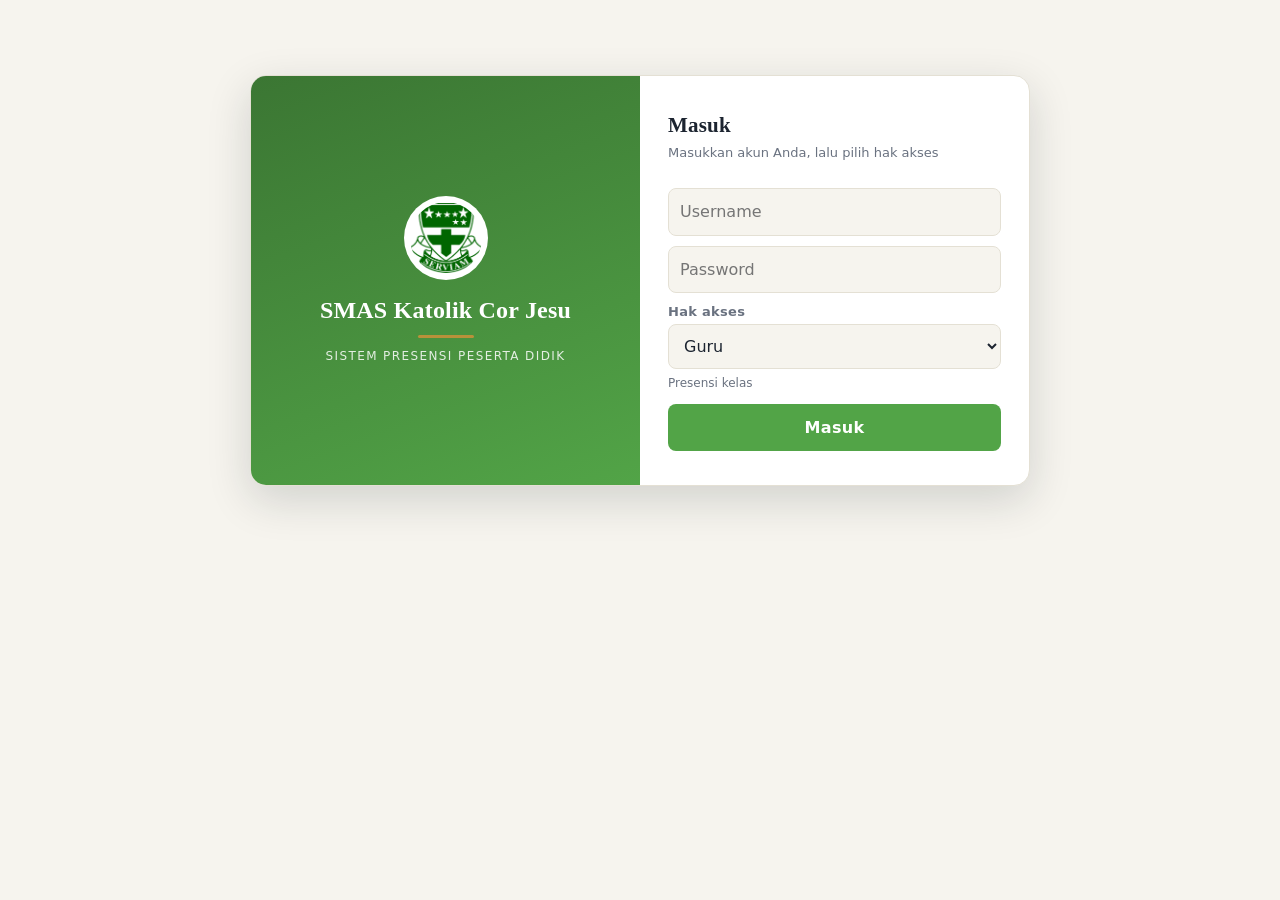
<file: index.html>
<!DOCTYPE html>
<html lang="id">
<head>
<meta charset="utf-8">
<meta name="viewport" content="width=device-width, initial-scale=1">
<meta name="theme-color" content="#1e3a5f">
<title>Presensi Sekolah</title>
<link rel="manifest" href="manifest.webmanifest">
<link rel="icon" href="icon-192.png">
<style>
:root{--bg:#f4f6f8;--card:#fff;--tx:#111827;--mu:#6b7280;--pr:#0f766e;--bd:#e5e7eb;--er:#b91c1c}
*{box-sizing:border-box}html,body{margin:0}
body{background:var(--bg);color:var(--tx);font:16px/1.45 system-ui,-apple-system,Segoe UI,Roboto,sans-serif}
#app{max-width:820px;margin:auto;padding:12px}
.mu{color:var(--mu);font-size:13px}
input{font:inherit;width:100%;padding:11px;border:1px solid var(--bd);border-radius:8px;background:var(--bg);color:var(--tx);margin:2px 0 8px}
.b{font:inherit;background:var(--pr);color:#fff;border:0;border-radius:8px;padding:12px 16px;font-weight:600;cursor:pointer}
#toast{position:fixed;left:50%;bottom:20px;transform:translateX(-50%);background:var(--er);color:#fff;padding:10px 16px;border-radius:10px;display:none;max-width:90%;z-index:9}
.pd{font-size:12px;color:var(--mu);margin:0 0 12px;min-height:16px}
select{font:inherit;width:100%;padding:11px;border:1px solid var(--bd);border-radius:8px;background:var(--bg);color:var(--tx);margin:2px 0 6px}
.roles{display:grid;grid-template-columns:1fr 1fr;gap:8px;margin:6px 0 12px}
.roles button{text-align:left;border:1px solid var(--bd);background:var(--card);color:var(--tx);border-radius:10px;padding:10px 12px;font:inherit;cursor:pointer}
.roles button b{display:block;font-family:var(--serif,Georgia,serif);font-size:15px}
.roles button span{font-size:12px;color:var(--mu)}
.roles button.on{border-color:var(--pr);background:var(--pr-s,#e6f4f1);box-shadow:0 0 0 2px var(--pr) inset}
.pesan{background:rgba(234,179,8,.15);border:1px solid rgba(234,179,8,.5);border-radius:8px;padding:8px 10px;margin:8px 0;font-size:13px}
</style>
<link rel="stylesheet" href="tema.css">
<script src="config.js"></script>
<script src="tema.js"></script>
</head>
<body>
<div id="app"></div>
<div id="toast"></div>
<script>
const $=s=>document.querySelector(s);
const esc=s=>String(s??'').replace(/[&<>"]/g,c=>({'&':'&amp;','<':'&lt;','>':'&gt;','"':'&quot;'}[c]));
let API=window.PRESENSI_API||localStorage.getItem('api')||'';
const dev=(navigator.userAgent.match(/\(([^)]+)\)/)||[,''])[1].slice(0,60);

/* hak akses yang bisa dipilih -> halaman tujuan -> peran akun yang diizinkan */
const ROLES=[
  ['admin','Admin','Pengelola sistem','admin.html',['Admin']],
  ['guru','Guru','Presensi kelas','kelas.html',['Guru','Admin']],
  ['petugas','Petugas Presensi','Presensi di gerbang','presensi.html',['Petugas','Admin']],
  ['wali','Wali Kelas','Memantau kelas sendiri','admin.html',['Wali']],
  ['bk','BK (Bimbingan Konseling)','Memantau semua kelas','admin.html',['BK']]
];
const HALAMAN={Admin:'admin.html',Guru:'kelas.html',Petugas:'presensi.html',Wali:'admin.html',BK:'admin.html'};
const NAMA={Admin:'Admin',Guru:'Guru',Petugas:'Petugas Presensi',Wali:'Wali Kelas',BK:'BK'};

/* sudah login? langsung ke halaman sesuai hak akses */
const tok0=sessionStorage.getItem('tok'),me0=JSON.parse(sessionStorage.getItem('me')||'null');
if(tok0&&me0&&HALAMAN[me0.peran]&&!/pilih/.test(location.search))location.replace(HALAMAN[me0.peran]);

function toast(m){const t=$('#toast');t.textContent=m;t.style.display='block';clearTimeout(t._h);t._h=setTimeout(()=>t.style.display='none',5000)}
let sel=localStorage.getItem('peran')||'guru';
const q=new URLSearchParams(location.search);

function gambar(){
  if(!ROLES.some(r=>r[0]===sel))sel='guru';
  $('#app').innerHTML=`<div id="login"><div class="lg"><div class="lg-brand">${brandLogo(84)}<h1>${esc(TEMA.nama)}</h1><div class="ln"></div><p>${esc(TEMA.slogan)}</p></div>
  <div class="lg-form"><h2 style="margin:0 0 4px;font-size:21px">Masuk</h2><div class="mu">Masukkan akun Anda, lalu pilih hak akses</div>
  ${q.get('m')==='sesi'?'<div class="pesan">Sesi berakhir atau Anda belum masuk. Silakan masuk lagi.</div>':''}<br>
  ${window.PRESENSI_API?'':`<input id="lApi" placeholder="URL API (Apps Script)" value="${esc(API)}">`}
  <input id="lU" placeholder="Username" autocomplete="username" autocapitalize="none"><input id="lP" type="password" placeholder="Password" autocomplete="current-password">
  <label class="mu" for="lR" style="display:block;margin-top:2px">Hak akses</label>
  <select id="lR">${ROLES.map(r=>`<option value="${r[0]}" ${r[0]===sel?'selected':''}>${r[1]}</option>`).join('')}</select>
  <div class="pd" id="lD"></div>
  <button class="b" style="width:100%" id="lGo">Masuk</button></div></div></div>`;
  const desk=()=>{$('#lD').textContent=ROLES.find(r=>r[0]===sel)[2]};desk();
  $('#lR').onchange=()=>{sel=$('#lR').value;localStorage.setItem('peran',sel);desk()};
  $('#lU').onkeydown=e=>{if(e.key==='Enter')$('#lP').focus()};
  $('#lP').onkeydown=e=>{if(e.key==='Enter')$('#lGo').click()};
  $('#lGo').onclick=masuk;
}
async function panggil(a,d,tok){
  if(!API)throw new Error('URL API belum diisi');
  const r=await fetch(API,{method:'POST',body:JSON.stringify({a,t:tok||'',dev,...d})}),j=await r.json();
  if(!j.ok)throw new Error(j.err||'Gagal');return j;
}
async function masuk(){
  const btn=$('#lGo');btn.disabled=true;btn.textContent='Memeriksa...';
  try{
    if(!window.PRESENSI_API){API=$('#lApi').value.trim();localStorage.setItem('api',API)}
    const pilih=ROLES.find(r=>r[0]===sel),r=await panggil('login',{u:$('#lU').value,p:$('#lP').value});
    if(pilih[4].indexOf(r.u.peran)<0){ // salah memilih hak akses: batalkan sesi, beri tahu yang benar
      try{await panggil('logout',{},r.t)}catch(e){}
      throw new Error('Akun ini terdaftar sebagai '+NAMA[r.u.peran]+'. Silakan pilih hak akses "'+NAMA[r.u.peran]+'".');
    }
    sessionStorage.setItem('tok',r.t);sessionStorage.setItem('me',JSON.stringify(r.u));
    if(r.awal)sessionStorage.setItem('awal','1');
    location.href=pilih[3];
  }catch(e){toast(e.message);btn.disabled=false;btn.textContent='Masuk'}
}
gambar();
if('serviceWorker' in navigator)navigator.serviceWorker.register('sw.js').catch(()=>{});
</script>
</body>
</html>
</file>
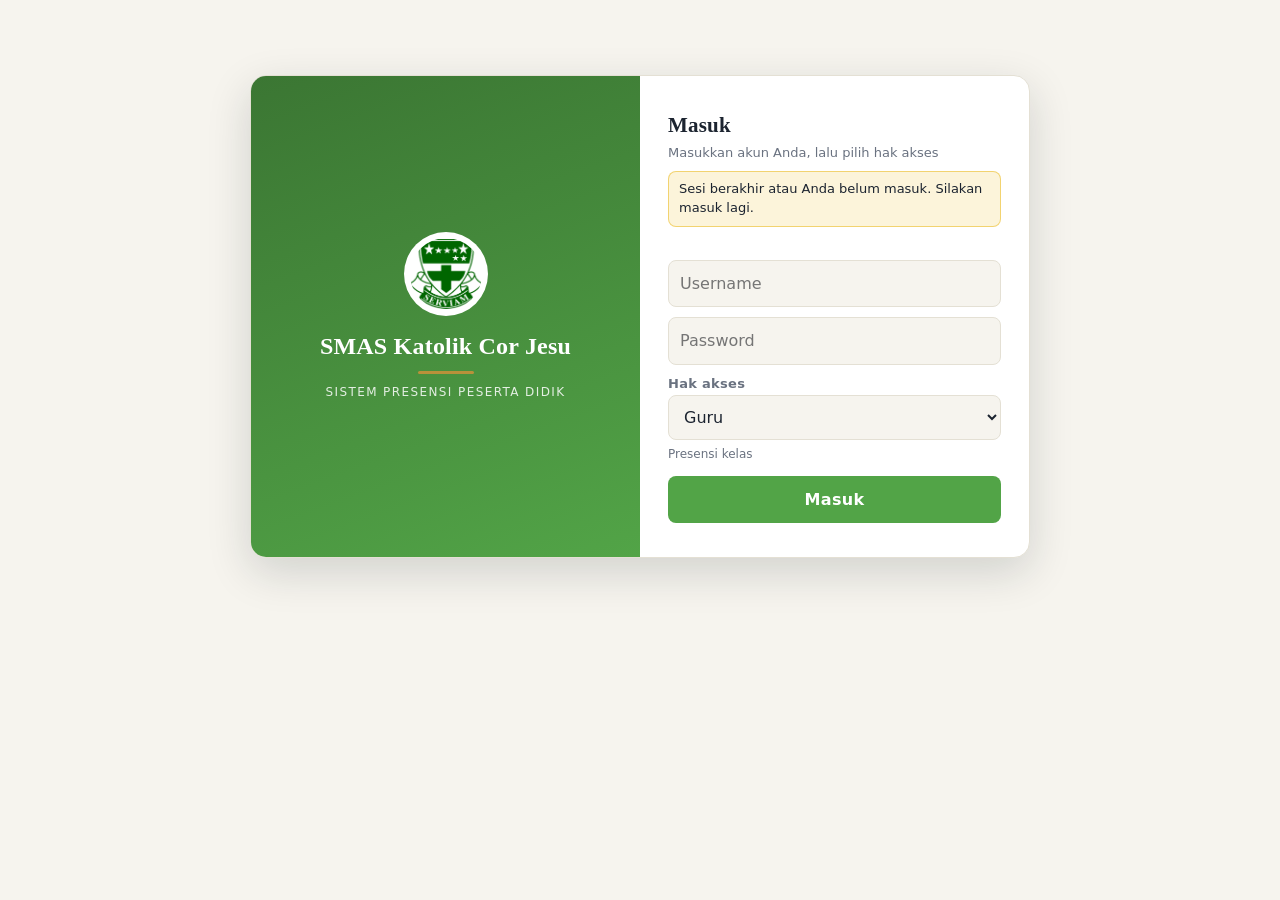
<file: kelas.html>
<!DOCTYPE html>
<html lang="id">
<head>
<meta charset="utf-8">
<meta name="viewport" content="width=device-width, initial-scale=1">
<meta name="theme-color" content="#1e3a5f">
<title>Presensi Kelas</title>
<link rel="manifest" href="manifest.webmanifest">
<link rel="icon" href="icon-192.png">
<style>
:root{--bg:#f4f6f8;--card:#fff;--tx:#111827;--mu:#6b7280;--pr:#0f766e;--bd:#e5e7eb;--ok:#15803d;--er:#b91c1c}
@media(prefers-color-scheme:dark){:root{--ok:#86efac;--er:#fca5a5}}
*{box-sizing:border-box}html,body{margin:0}
body{background:var(--bg);color:var(--tx);font:16px/1.45 system-ui,-apple-system,Segoe UI,Roboto,sans-serif}
#app{max-width:760px;margin:auto;padding:8px 14px 40px}
.card{background:var(--card);border:1px solid var(--bd);border-radius:12px;padding:14px;margin-bottom:12px}
.mu{color:var(--mu);font-size:13px}
input,select{font:inherit;width:100%;padding:11px;border:1px solid var(--bd);border-radius:8px;background:var(--bg);color:var(--tx);margin:2px 0 8px}
.b{font:inherit;background:var(--pr);color:#fff;border:0;border-radius:8px;padding:11px 16px;font-weight:600;cursor:pointer}
.s{font:inherit;background:var(--card);border:1px solid var(--bd);color:var(--tx);border-radius:8px;padding:6px 11px;font-size:13px;cursor:pointer;text-decoration:none;display:inline-block}
.btns{display:flex;gap:6px;flex-wrap:wrap;align-items:center}
#toast{position:fixed;left:50%;bottom:20px;transform:translateX(-50%);background:var(--tx);color:var(--bg);padding:10px 16px;border-radius:10px;display:none;max-width:90%;z-index:9}
.seg{display:flex;gap:6px;margin:8px 0}
.seg button{flex:1;padding:10px;border:1px solid var(--bd);background:var(--card);color:var(--tx);border-radius:8px;font:inherit;cursor:pointer}
.seg button.on{background:var(--pr);color:#fff;border-color:var(--pr);font-weight:600}
.srow{display:flex;align-items:center;justify-content:space-between;gap:10px;padding:9px 4px;border-bottom:1px solid var(--bd);cursor:pointer;user-select:none;-webkit-tap-highlight-color:transparent}
.srow b{font-family:var(--serif,Georgia,serif);font-size:16px}
.tg{width:46px;height:46px;border-radius:50%;border:2px solid;font-size:24px;font-weight:700;background:none;flex:none;pointer-events:none}
.srow.h .tg{color:var(--ok);border-color:var(--ok)}
.srow.t .tg{color:var(--er);border-color:var(--er)}
.srow.t{background:rgba(220,38,38,.08)}
.pl{display:inline-block;padding:1px 8px;border-radius:999px;font-size:11px;font-weight:600;margin-top:2px}
.pl.ok{background:rgba(34,197,94,.18);color:var(--ok)}.pl.wn{background:rgba(234,179,8,.22);color:#ca8a04}.pl.in{background:rgba(59,130,246,.18);color:#2563eb}
.bar{position:sticky;bottom:0;background:var(--card);border-top:2px solid var(--ak,var(--bd));padding:10px 4px;display:flex;gap:8px;align-items:center;flex-wrap:wrap}
.warn{background:rgba(234,179,8,.15);border:1px solid rgba(234,179,8,.5);border-radius:10px;padding:10px;margin:8px 0;font-size:14px}
.okc{background:rgba(34,197,94,.14);border:1px solid rgba(34,197,94,.45);border-radius:10px;padding:10px;margin:8px 0}
.kt{display:flex;gap:6px;margin-top:6px;flex-wrap:wrap}.kt button{font:inherit;font-size:12px;padding:5px 11px;border-radius:999px;border:1px solid var(--bd);background:var(--card);color:var(--tx);cursor:pointer}.kt button.on{background:var(--er);color:#fff;border-color:var(--er)}
.riw{display:flex;justify-content:space-between;gap:8px;align-items:center;padding:8px 0;border-bottom:1px solid var(--bd);font-size:14px}
</style>
<link rel="stylesheet" href="tema.css">
<script src="config.js"></script>
<script src="tema.js"></script>
</head>
<body>
<div id="app"></div>
<div id="toast"></div>
<script>
const $=s=>document.querySelector(s);
const esc=s=>String(s??'').replace(/[&<>"]/g,c=>({'&':'&amp;','<':'&lt;','>':'&gt;','"':'&quot;'}[c]));
let API=window.PRESENSI_API||localStorage.getItem('api')||'',tok=sessionStorage.getItem('tok')||'',me=JSON.parse(sessionStorage.getItem('me')||'null');
const dev=(navigator.userAgent.match(/\(([^)]+)\)/)||[,''])[1].slice(0,60);
function toast(m,bad){const t=$('#toast');t.textContent=m;t.style.background=bad?'var(--er)':'';t.style.color=bad?'#fff':'';t.style.display='block';clearTimeout(t._h);t._h=setTimeout(()=>t.style.display='none',3800)}
async function api(a,d={}){
  if(!API)throw new Error('URL API belum diisi');
  const r=await fetch(API,{method:'POST',body:JSON.stringify({a,t:tok,dev,...d})}),j=await r.json();
  if(j.err==='SESI'){keluar(true);throw new Error('Sesi berakhir, silakan login lagi')}
  if(!j.ok)throw new Error(j.err||'Gagal');return j;
}
const run=f=>async(...a)=>{try{await f(...a)}catch(e){toast(e.message,1)}};
const V=h=>$('#v').innerHTML=h;

/* Login */
function drawLogin(){location.replace('index.html?m=sesi')} // login terpusat di index.html
async function keluar(diam){if(!diam&&tok)try{await api('logout')}catch(e){}tok='';me=null;sessionStorage.clear();drawLogin()}

/* Aplikasi */
let KL=[],KP=[],S={jenis:'Reguler',ref:'',jam:1,mapel:'',data:null,tidak:{}};
async function app(){
  if(!['Guru','Admin'].includes(me.peran)){location.replace('index.html');return}
  $('#app').innerHTML=`<header class="hd"><div class="brand">${brandLogo(46)}<div><div class="nm">${esc(TEMA.nama)}</div><div class="sl">Presensi Kelas</div></div></div><div class="btns"><span class="mu">${esc(me.nama)}</span>${(me.peran==='Admin'||['laporan_gerbang','lihat_kelas','ubah_status','kelola_data','kelola_akun','pengaturan','lihat_log','notifikasi','koreksi_presensi'].some(x=>me.izin&&me.izin[x]))?'<a class="s" href="admin.html">'+(me.peran==='Admin'?'Admin':'Menu lainnya')+'</a>':''}<button class="s" id="pw">Ganti password</button><button class="s" id="out">Keluar</button></div></header><div id="v"><div class="mu">Memuat...</div></div>`;
  $('#out').onclick=()=>keluar();
  $('#pw').onclick=()=>gantiPassword(api,toast,me.peran);
  const [k,p]=await Promise.all([api('kelas_list'),api('kelompok_list')]);
  KL=k.v.filter(x=>x.Status!=='Nonaktif');KP=p.v.filter(x=>x.Status==='Aktif');
  form();
}
function form(){
  const pil=S.jenis==='Pilihan';
  const op=pil?KP.map(k=>`<option value="${esc(k.ID)}" data-m="${esc(k.Mapel)}">${esc(k.Nama)} (${k.Anggota} siswa)</option>`):KL.map(k=>`<option value="${esc(k.ID_Kelas)}">${esc(k.Nama_Kelas||k.ID_Kelas)}</option>`);
  const lj=Number(localStorage.getItem('lastJam')||0),jam=Math.min(12,lj+1||1);
  V(`<div class="card"><b>Presensi Kelas</b>
  <div class="seg"><button data-j="Reguler" class="${pil?'':'on'}">Kelas reguler</button><button data-j="Pilihan" class="${pil?'on':''}">Kelas mapel pilihan</button></div>
  <label class="mu">${pil?'Kelompok':'Kelas'}</label><select id="fR">${op.join('')||'<option value="">Belum ada data</option>'}</select>
  <label class="mu">Mata pelajaran</label><input id="fM" list="dlM" autocomplete="off" placeholder="mis. Matematika"><datalist id="dlM"></datalist>
  <label class="mu">Jam pelajaran ke-</label><select id="fJ">${[...Array(12)].map((_,i)=>`<option ${i+1===jam?'selected':''}>${i+1}</option>`).join('')}</select>
  <button class="b" id="fGo" style="width:100%">Tampilkan daftar siswa</button>
  ${pil&&!KP.length?'<div class="mu" style="margin-top:8px">Belum ada kelas pilihan atas nama Anda. Minta admin mengimpor data kelompok.</div>':''}</div>
  <div id="rw"></div><div class="card"><b>Presensi saya hari ini</b><div id="rh" class="mu">Memuat...</div></div>`);
  document.querySelectorAll('.seg button').forEach(b=>b.onclick=()=>{S.jenis=b.dataset.j;form()});
  const isiMapel=()=>{const o=$('#fR').selectedOptions[0];if(pil&&o)$('#fM').value=o.dataset.m||''};
  $('#fR').onchange=isiMapel;isiMapel();
  $('#fGo').onclick=run(buka);
  riwayat();
}
async function buka(){
  S.ref=$('#fR').value;S.jam=Number($('#fJ').value);S.mapel=$('#fM').value.trim();
  if(!S.ref)return toast('Pilih kelas atau kelompok dulu',1);
  const d=await api('kelas_siswa',{jenis:S.jenis,ref:S.ref});S.data=d;
  $('#dlM').innerHTML=d.saranMapel.map(m=>`<option value="${esc(m)}">`).join('');
  const ada=d.sesi.find(x=>x.jam===S.jam);S.tidak={};S.lain=null;
  if(ada){Object.assign(S.tidak,Array.isArray(ada.tidak)?Object.fromEntries(ada.tidak.map(n=>[n,'Tanpa keterangan'])):ada.tidak);if(!S.mapel)S.mapel=ada.mapel;if(me.peran==='Guru'&&ada.nip!==me.nip)S.lain=ada.guru}
  else d.siswa.forEach(s=>{if(s.g.izin)S.tidak[s.nis]=s.g.izin}); // siswa yang sudah tercatat sakit/izin ditandai tidak hadir lebih dulu
  if(!S.mapel&&d.mapel)S.mapel=d.mapel;
  $('#fM').value=S.mapel;daftar(!!ada);
  $('#rw').scrollIntoView({behavior:'smooth',block:'start'});
}
function badge(g){
  if(g.izin)return`<span class="pl in">${esc(g.izin)}</span>`;
  if(g.masuk)return`<span class="pl ok">Gerbang ${esc(g.masuk)}${g.pulang?' • pulang '+esc(g.pulang):''}</span>`;
  return'<span class="pl wn">Belum scan gerbang</span>';
}
const KT=['Tanpa keterangan','Sakit','Izin'];
const baris=s=>{const k=S.tidak[s.nis],gb=s.g&&s.g.masuk&&!s.g.pulang;
  return `<div class="srow ${k?'t':'h'}" data-n="${esc(s.nis)}"><div><b>${esc(s.nama)}</b><div class="mu">NIS ${esc(s.nis)}${s.kelas&&S.jenis==='Pilihan'?' • '+esc(s.kelas):''}</div>${badge(s.g)}${k?`<div class="kt">${gb?'<span class="mu" style="width:100%">⚠ Sudah scan di gerbang. Pilih keterangan:</span>':''}${KT.map(x=>`<button data-k="${x}" class="${x===k?'on':''}">${x}</button>`).join('')}</div>`:''}</div><button class="tg" tabindex="-1">${k?'✗':'✓'}</button></div>`};
function hitung(){const n=S.data.siswa.length,t=S.data.siswa.filter(s=>S.tidak[s.nis]).length;$('#cnt').innerHTML=`<b>Hadir ${n-t}</b> • <span style="color:var(--er)">Tidak hadir ${t}</span> <span class="mu">dari ${n}</span>`}
function daftar(sudahAda){
  const d=S.data;
  $('#rw').innerHTML=`<div class="card"><b>${esc(d.label)}</b> <span class="mu">jam ke-${S.jam} • ${esc(S.mapel)} • ${d.siswa.length} siswa</span>
  ${S.lain?`<div class="warn">Sesi ini sudah diisi oleh <b>${esc(S.lain)}</b>. Anda tidak bisa mengubahnya; hubungi admin bila perlu koreksi.</div>`:''}
  ${sudahAda&&!S.lain?'<div class="warn">Presensi jam ini sudah pernah dikirim. Mengirim lagi akan <b>menggantikan</b> isi sebelumnya.</div>':''}
  <div class="mu">Ketuk nama untuk mengubah ✓ (hadir) menjadi ✗ (tidak hadir), lalu pilih keterangannya: Tanpa keterangan, Sakit, atau Izin. Siswa yang tercatat sakit/izin sudah ditandai ✗.</div>
  <div id="sl">${d.siswa.map(baris).join('')||'<div class="mu" style="padding:12px 0">Daftar siswa kosong.</div>'}</div>
  <div class="bar"><span id="cnt"></span><span style="flex:1"></span><button class="s" id="sAll">Semua hadir</button><button class="b" id="sKirim" ${S.lain?'disabled':''}>Kirim presensi</button></div></div>`;
  hitung();
  $('#sl').onclick=e=>{const r=e.target.closest('.srow');if(!r)return;const n=r.dataset.n,s=S.data.siswa.find(x=>x.nis===n),kb=e.target.closest('.kt button');
    if(kb)S.tidak[n]=kb.dataset.k;
    else if(S.tidak[n])delete S.tidak[n];
    else S.tidak[n]=s.g.izin||'Tanpa keterangan';
    r.outerHTML=baris(s);hitung()};
  $('#sAll').onclick=()=>{S.tidak={};daftar(sudahAda)};
  $('#sKirim').onclick=run(kirim);
}
async function kirim(){
  S.mapel=($('#fM')&&$('#fM').value.trim())||S.mapel;
  if(S.mapel.length<2)return toast('Isi mata pelajaran dulu',1);
  const t=Object.keys(S.tidak);
  $('#sKirim').disabled=true;
  try{
    const r=await api('kelas_simpan',{jenis:S.jenis,ref:S.ref,jam:S.jam,mapel:S.mapel,tidak:t});
    localStorage.setItem('lastJam',S.jam);
    const dft=(L,j)=>L.map(x=>`<li>${esc(x.nama)} (${esc(x.kelas)})${j?' • gerbang '+esc(x.jam)+' • '+esc(x.ket||'Tanpa keterangan'):''}</li>`).join('');
    $('#rw').innerHTML=`<div class="card"><div class="okc"><b>Tersimpan.</b> ${esc(S.data.label)} • jam ke-${S.jam} • ${esc(S.mapel)}<br>Hadir <b>${r.hadir}</b> • Tidak hadir <b>${r.tidak}</b> dari ${r.jumlah}${r.diperbarui?' <span class="mu">(menggantikan isian sebelumnya)</span>':''}</div>
    ${r.belumGerbang.length?`<div class="warn"><b>Ada di kelas tetapi belum scan di gerbang:</b><ul>${dft(r.belumGerbang)}</ul>Mohon informasikan ke petugas gerbang.</div>`:''}
    ${r.gerbangTidakAda.length?`<div class="warn"><b>Sudah scan di gerbang tetapi tidak ada di kelas:</b><ul>${dft(r.gerbangTidakAda,1)}</ul>Mohon informasikan ke petugas gerbang atau wali kelas.</div>`:''}
    <button class="b" id="lain">Isi kelas lain</button></div>`;
    $('#lain').onclick=()=>{S.data=null;form();scrollTo(0,0)};
    riwayat();
  }catch(e){toast(e.message,1);if($('#sKirim'))$('#sKirim').disabled=false}
}
let RW=[];
async function riwayat(){
  try{
    const t=new Date().toLocaleDateString('sv-SE'),r=await api('kelas_sesi_list',{dari:t,sampai:t});RW=r.v.sort((a,b)=>a.jam-b.jam);
    $('#rh').innerHTML=RW.map((x,i)=>`<div class="riw"><div><b>Jam ${x.jam}</b> • ${esc(x.kelas)} • ${esc(x.mapel)}<div class="mu">Hadir ${x.hadir}/${x.jumlah}${x.guru&&me.peran==='Admin'?' • '+esc(x.guru):''}</div></div><button class="s" data-i="${i}">Buka</button></div>`).join('')||'Belum ada presensi kelas hari ini.';
    $('#rh').onclick=run(async e=>{const i=e.target.dataset.i;if(i==null)return;const x=RW[i];S.jenis=x.jenis;form();
      await new Promise(r=>setTimeout(r,30));$('#fR').value=x.ref;$('#fM').value=x.mapel;$('#fJ').value=x.jam;await buka()});
  }catch(e){if($('#rh'))$('#rh').textContent='Tidak dapat memuat: '+e.message}
}
if('serviceWorker' in navigator)navigator.serviceWorker.register('sw.js').catch(()=>{});
me&&tok?app().catch(e=>toast(e.message,1)):drawLogin();
</script>
</body>
</html>
</file>
<file: tema.css>
/* TEMA ELEGAN FORMAL - warna sekolah diatur dari config.js (lewat tema.js) */
:root{--bg:#f6f4ee;--card:#ffffff;--tx:#1c2430;--mu:#6a7280;--bd:#e4e0d4;--sh:0 1px 2px rgba(20,28,40,.05),0 6px 18px rgba(20,28,40,.05);--serif:Georgia,"Times New Roman",serif}
@media(prefers-color-scheme:dark){:root{--bg:#0e141c;--card:#161e29;--tx:#e8ecf1;--mu:#9aa4b2;--bd:#263243;--sh:0 1px 2px rgba(0,0,0,.35)}}
body{background:var(--bg);color:var(--tx);font-family:"Segoe UI",system-ui,-apple-system,Roboto,sans-serif;-webkit-font-smoothing:antialiased}
h1,h2,.serif{font-family:var(--serif);letter-spacing:.2px}
/* kepala halaman dengan identitas sekolah */
.hd{display:flex;justify-content:space-between;align-items:center;gap:10px 16px;flex-wrap:wrap;padding:12px 0;border-bottom:2px solid var(--ak);margin-bottom:6px}
.brand{display:flex;align-items:center;gap:12px;min-width:0}
.brand .nm{font-family:var(--serif);font-size:20px;font-weight:700;line-height:1.15;color:var(--pr)}
.brand .sl{font-size:11px;letter-spacing:1.3px;text-transform:uppercase;color:var(--mu);margin-top:2px}
.logo{object-fit:contain;display:block;flex:none}
.mono{display:inline-flex;align-items:center;justify-content:center;border-radius:50%;background:var(--pr);color:var(--on-pr);font-family:var(--serif);font-weight:700;border:2px solid var(--ak);flex:none}
.btns .mu{margin-right:4px}
/* tab */
nav{gap:2px;border-bottom:1px solid var(--bd);padding:4px 0 0;margin-bottom:10px}
nav button,nav button.on{background:none;border:0;border-bottom:3px solid transparent;border-radius:8px 8px 0 0;padding:10px 14px;color:var(--mu);font-weight:600;font-size:14px}
nav button:hover{color:var(--tx)}
nav button.on{color:var(--pr);border-bottom-color:var(--pr)}
/* kartu, tombol, isian */
.card{border:1px solid var(--bd);border-radius:12px;box-shadow:var(--sh)}
.card>b:first-child{font-family:var(--serif);font-size:17px;color:var(--pr)}
.b{background:var(--pr);color:var(--on-pr);border-radius:8px;letter-spacing:.3px;transition:background .15s}
.b:hover{background:var(--pr-d)}
.s{background:var(--card);border-radius:8px;transition:border-color .15s,color .15s}
.s:hover{border-color:var(--pr);color:var(--pr)}
label{font-size:12px;font-weight:600;color:var(--mu);letter-spacing:.3px}
input,select,textarea{border-radius:8px}
input:focus,select:focus,textarea:focus{outline:0;border-color:var(--pr);box-shadow:0 0 0 3px var(--pr-s)}
dialog{border-radius:14px;box-shadow:0 20px 50px rgba(0,0,0,.25)}
/* tabel */
th{font-size:11px;text-transform:uppercase;letter-spacing:.8px;color:var(--mu);font-weight:700;border-bottom:2px solid var(--bd)}
tbody tr:hover td{background:var(--pr-s)}
/* angka ringkasan dan grafik */
.stat div{background:var(--card);border:1px solid var(--bd);border-top:3px solid var(--ak);box-shadow:var(--sh)}
.stat b{font-family:var(--serif);color:var(--pr)}
.bar div{background:var(--pr-s)}
.bar i{background:linear-gradient(90deg,var(--pr),var(--pr-d))}
.pill{letter-spacing:.3px}
/* layar login */
#login{max-width:780px;margin:7vh auto;padding:0;background:none;border:0;box-shadow:none}
.lg{display:grid;grid-template-columns:1fr 1fr;background:var(--card);border:1px solid var(--bd);border-radius:16px;overflow:hidden;box-shadow:0 14px 44px rgba(20,28,40,.16);width:100%}
.lg-brand{background:linear-gradient(160deg,var(--pr-d),var(--pr));color:var(--on-pr);padding:36px 26px;display:flex;flex-direction:column;align-items:center;justify-content:center;text-align:center;gap:10px}
.lg-brand h1{color:inherit;font-size:24px;line-height:1.2;margin:6px 0 0}
.lg-brand p{margin:0;font-size:12px;letter-spacing:1.4px;text-transform:uppercase;opacity:.85}
.lg-brand .ln{width:56px;height:3px;background:var(--ak);border-radius:2px}
.lg-brand .logo{background:#fff;border-radius:50%;padding:6px}
.lg-form{padding:34px 28px}
@media(max-width:640px){#login{margin:3vh auto}.lg{grid-template-columns:1fr}.lg-brand{padding:22px 16px}.lg-form{padding:20px 18px}}
/* halaman presensi */
#jam{font-family:var(--serif);font-size:30px;color:var(--pr);letter-spacing:1px;line-height:1.1}
#hasil{border-radius:16px;box-shadow:var(--sh);padding:18px;gap:18px;animation:pop .22s ease-out}
@keyframes pop{from{transform:scale(.97);opacity:.4}to{transform:none;opacity:1}}
#hasil img{width:104px;height:138px;border-radius:14px;border:3px solid currentColor;box-shadow:0 4px 12px rgba(0,0,0,.15)}
#hasil b{font-family:var(--serif)}
#hasil.ok::after,#hasil.wn::after,#hasil.err::after{margin-left:auto;width:54px;height:54px;border:3px solid currentColor;border-radius:50%;display:flex;align-items:center;justify-content:center;font-size:30px;font-weight:700;flex:none}
#hasil.ok::after{content:"\2713"}#hasil.wn::after{content:"!"}#hasil.err::after{content:"\2715"}
#scan{border-radius:12px;font-family:var(--serif)}
/* layar siaga */
#idle{position:fixed;inset:0;display:none;flex-direction:column;align-items:center;justify-content:center;gap:12px;text-align:center;color:var(--on-pr);background:linear-gradient(160deg,var(--pr-d),var(--pr));z-index:4;padding:20px}
#idle .logo{background:#fff;border-radius:50%;padding:8px}
#idle .nm{font-family:var(--serif);font-size:min(6vw,34px);font-weight:700}
#idle .ln{width:80px;height:3px;background:var(--ak);border-radius:2px}
#idle .big{font-family:var(--serif);font-size:min(18vw,120px);line-height:1;letter-spacing:2px}
#idle .hint{margin-top:10px;font-size:18px;opacity:.9;letter-spacing:.5px}

/* daftar belum presensi */
.rowb{display:flex;justify-content:space-between;align-items:baseline;gap:8px;flex-wrap:wrap;margin-bottom:8px}
.brow{display:flex;justify-content:space-between;align-items:center;gap:8px 12px;flex-wrap:wrap;padding:10px 0;border-bottom:1px solid var(--bd)}
.brow b{font-family:var(--serif);font-size:16px}
.bact{display:flex;gap:6px;flex-wrap:wrap}.bact a.s{text-decoration:none;display:inline-block}
dialog{border:1px solid var(--bd);background:var(--card);color:var(--tx);max-width:420px;width:92%}
dialog::backdrop{background:rgba(10,16,24,.5)}
@media(max-width:640px){.hd>div[style*="text-align:right"]{text-align:left!important}}

#dm .brow{margin:6px 0 10px;border-bottom:0;border-top:1px solid var(--bd)}
#dmOk,#dmX2,#dmBuka,#dmX1{margin-top:6px}

/* tab scan tanpa kolom isian & konfirmasi identitas pada Input NIS */
.scanbox{text-align:center;padding:30px 10px}
.scantx{font-family:var(--serif);font-size:24px;margin:14px 0 6px;color:var(--pr)}
.konf{display:flex;gap:16px;align-items:center;padding:14px;margin:12px 0;border:2px solid var(--pr);border-radius:14px;background:var(--pr-s)}
.konf img{width:84px;height:112px;object-fit:cover;border-radius:10px;border:2px solid var(--ak);flex:none}
.konf b{display:block;font-family:var(--serif);font-size:24px;line-height:1.2;margin:2px 0}

/* kerangka admin: menu di sisi kiri */
#app.wide{max-width:none;margin:0;padding:0}
.shell{display:flex;min-height:100vh}
.side{width:240px;flex:none;background:var(--card);border-right:1px solid var(--bd);padding:14px 10px 24px;position:sticky;top:0;height:100vh;overflow-y:auto}
.side .brand{padding:4px 6px 14px;border-bottom:2px solid var(--ak);margin-bottom:6px}
.side .brand .nm{font-size:16px}
.side nav{display:flex;flex-direction:column;gap:2px;border:0;padding:0;margin:0;overflow:visible}
.side nav .grp{font-size:11px;letter-spacing:1.2px;text-transform:uppercase;color:var(--mu);padding:14px 10px 4px;font-weight:700}
.side nav button,.side nav button.on{width:100%;text-align:left;border:0;border-left:3px solid transparent;border-radius:6px;padding:9px 12px;color:var(--tx);font-weight:500;font-size:14px;background:none}
.side nav button:hover{background:var(--pr-s)}
.side nav button.on{background:var(--pr-s);border-left-color:var(--pr);color:var(--pr);font-weight:700}
.main{flex:1;min-width:0;padding:0 22px 48px}
.topm{display:flex;justify-content:space-between;align-items:center;gap:8px 12px;flex-wrap:wrap;padding:14px 0;border-bottom:1px solid var(--bd);margin-bottom:14px}
.topm h2{margin:0;font-size:21px;color:var(--pr)}
.tl{display:flex;align-items:center;gap:10px}
#burger{display:none}
.scrim{display:none}
@media(max-width:860px){
 .side{position:fixed;left:0;top:0;z-index:30;transform:translateX(-102%);transition:transform .2s;box-shadow:0 0 40px rgba(0,0,0,.3);width:78%;max-width:290px}
 .side.open{transform:none}
 .scrim.on{display:block;position:fixed;inset:0;background:rgba(10,16,24,.45);z-index:25}
 #burger{display:inline-block}
 .main{padding:0 12px 40px}
}
/* tabel jam pelajaran per kelas */
.mx{border-collapse:collapse;min-width:100%}
.mx th,.mx td{border:1px solid var(--bd);text-align:center;padding:6px 5px;font-size:13px;white-space:nowrap}
.mx th{background:var(--pr-s)}.mx td.n{text-align:left}
.mx .mh{color:var(--ok);font-weight:700}.mx .mt{color:var(--er);font-weight:700;background:rgba(220,38,38,.08)}.mx .mt sup{font-size:10px}.mx .mm{color:var(--mu)}
@media print{.side,.topm,.scrim{display:none!important}}

/* cetak rekap bulanan per kelas */
#pcAll{display:none}
.pc{page-break-after:always;padding:6px 0}
.pc:last-child{page-break-after:auto}
.pch{display:flex;gap:12px;align-items:center;border-bottom:2px solid #000;padding-bottom:8px;margin-bottom:10px}
.pch .nm{font-family:var(--serif);font-size:18px;font-weight:700}
.pc .mx th,.pc .mx td{border:1px solid #444;font-size:12px;padding:4px 6px}
.pc .mx td.n{text-align:left}
.pc .ttd{display:flex;justify-content:space-between;gap:20px;margin-top:24px;font-size:12px}
@media print{
  #pcAll.cetak{display:block!important;position:absolute;left:0;top:0;width:100%}
  .pc,.pc *{color:#000!important;background:transparent!important}
}

/* alasan terlambat dan counter pada kartu hasil presensi.
   Tombol memakai latar solid (warna kartu) + teks gelap/terang mengikuti tema, supaya selalu terbaca di atas kartu kuning. */
.alsT{margin-top:10px;font-size:15px;font-weight:600;color:var(--tx)}
.chips{display:flex;gap:8px;flex-wrap:wrap;margin-top:8px}
.chips button{font:inherit;font-size:15px;font-weight:600;min-height:42px;padding:8px 16px;border-radius:10px;border:2px solid var(--wn);background:var(--card);color:var(--tx);cursor:pointer;box-shadow:0 1px 2px rgba(0,0,0,.15)}
.chips button:hover,.chips button:focus-visible{background:var(--wn);color:var(--card);outline:none}
.chips button:active{transform:scale(.97)}
.chips button.lain{border-style:dashed;font-weight:500}
.alsF{display:flex;gap:8px;margin-top:8px}.alsF input{margin:0;flex:1;min-height:42px;font-size:15px}
.mu2{font-size:13px;font-weight:500;color:var(--mu)}.mu2.oke{color:var(--ok)}.mu2.gagal{color:var(--er);font-weight:700}
.ctr{margin-top:6px;font-size:14px;font-weight:600}
.ctr.bahaya{background:rgba(185,28,28,.15);border:1px solid currentColor;border-radius:8px;padding:6px 8px;color:var(--er)}
</file>
